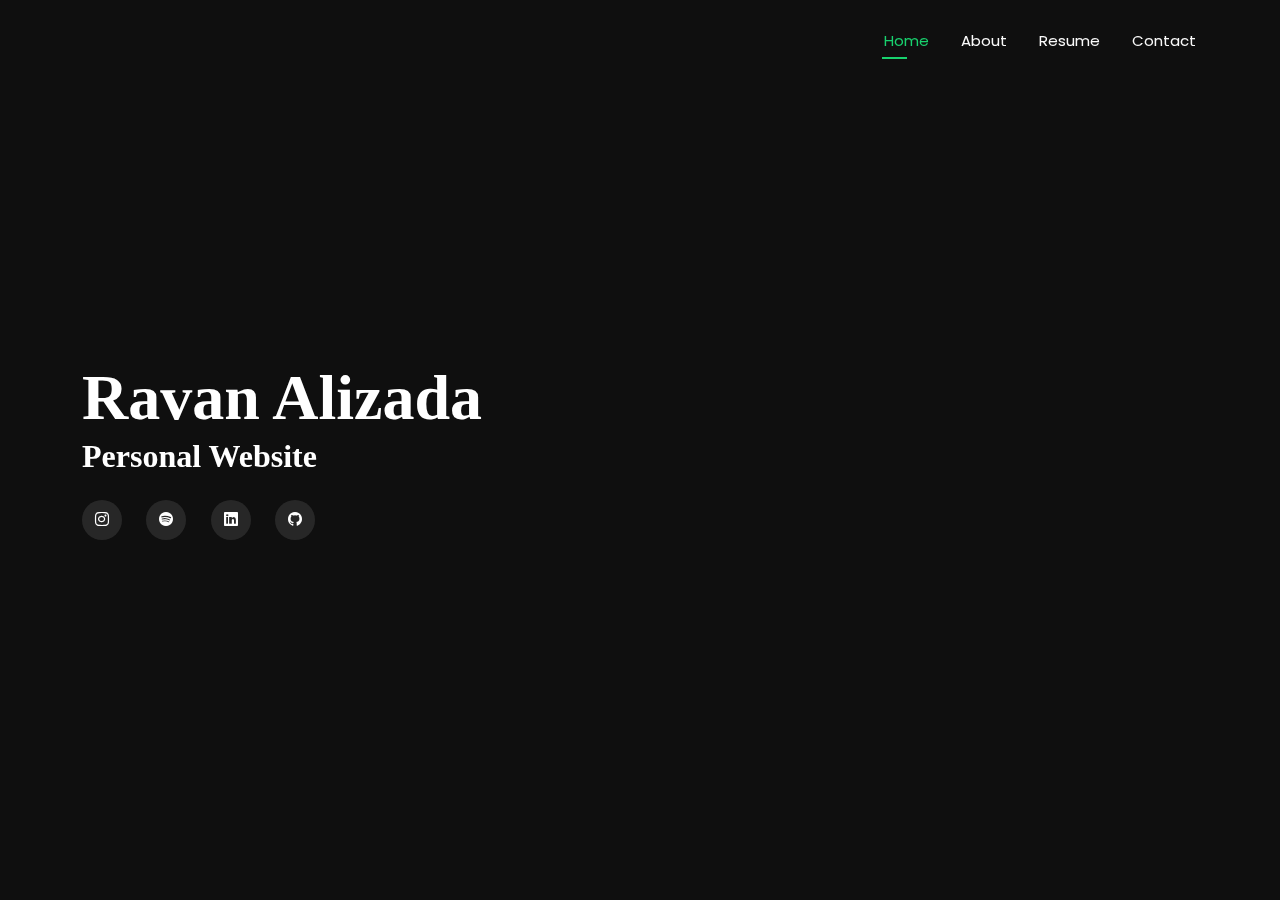
<file: index.html>
<!DOCTYPE html>
<html lang="en">

<head>
  <meta charset="utf-8">
  <meta content="width=device-width, initial-scale=1.0" name="viewport">
  <title>Ravan Alizada's Website</title>
  <meta name="description" content="">
  <meta name="keywords" content="">

  <!-- Favicons -->
  <link href="assets/img/favicon.png" rel="icon">
  <link href="assets/img/apple-touch-icon.png" rel="apple-touch-icon">

  <!-- Fonts -->
  <link href="https://fonts.googleapis.com" rel="preconnect">
  <link href="https://fonts.gstatic.com" rel="preconnect" crossorigin>
  <link href="https://fonts.googleapis.com/css2?family=Roboto:ital,wght@0,100;0,300;0,400;0,500;0,700;0,900;1,100;1,300;1,400;1,500;1,700;1,900&family=Poppins:ital,wght@0,100;0,200;0,300;0,400;0,500;0,600;0,700;0,800;0,900;1,100;1,200;1,300;1,400;1,500;1,600;1,700;1,800;1,900&family=Raleway:ital,wght@0,100;0,200;0,300;0,400;0,500;0,600;0,700;0,800;0,900;1,100;1,200;1,300;1,400;1,500;1,600;1,700;1,800;1,900&display=swap" rel="stylesheet">

  <!-- Vendor CSS Files -->
  <link href="assets/vendor/bootstrap/css/bootstrap.min.css" rel="stylesheet">
  <link href="assets/vendor/bootstrap-icons/bootstrap-icons.css" rel="stylesheet">
  <link href="assets/vendor/aos/aos.css" rel="stylesheet">
  <link href="assets/vendor/swiper/swiper-bundle.min.css" rel="stylesheet">
  <link href="assets/vendor/glightbox/css/glightbox.min.css" rel="stylesheet">

  <!-- Main CSS File -->
  <link href="assets/css/main.css" rel="stylesheet">

</head>

<body class="index-page">

  <header id="header" class="header d-flex align-items-center fixed-top">
    <div class="container-fluid container-xl position-relative d-flex align-items-center justify-content-between">

      <a href="index.html" class="logo d-flex align-items-center">

      </a>

      <nav id="navmenu" class="navmenu">
        <ul>
          <li><a href="index.html" class="active">Home</a></li>
          <li><a href="about.html">About</a></li>
          <li><a href="resume.html">Resume</a></li>
          <li><a href="contact.html">Contact</a></li>
        </ul>
        <i class="mobile-nav-toggle d-xl-none bi bi-list"></i>
      </nav>

    </div>
  </header>

  <main class="main">

    <!-- Hero Section -->
    <section id="hero" class="hero section dark-background">

      

      <div class="container" data-aos="zoom-out" data-aos-delay="100">
        <h2>Ravan Alizada</h2>  
        <h3>Personal Website</h3> 
        <div class="social-links">
          <a href="https://www.instagram.com/ravwn43"><i class="bi bi-instagram"></i></a>
          <a href="https://open.spotify.com/user/31ny6dcjwimklboebyz2oep6xnfa?si=ETW4LgNLS3KiNlnacXF2Ew&nd=1&dlsi=39903b0351f840fc"><i class="bi bi-spotify"></i></a>
          <a href="https://linkedin.com/in/ravan-alizada-bb7aa6369"><i class="bi bi-linkedin"></i></a>
          <a href="https://github.com/Ravenlzd"><i class="bi bi-github"></i></a>


        </div>
      </div>

    </section>

  </main>

  <!-- Scroll Top -->
  <a href="#" id="scroll-top" class="scroll-top d-flex align-items-center justify-content-center"><i class="bi bi-arrow-up-short"></i></a>

  <!-- Preloader -->
  <div id="preloader"></div>

  <!-- Vendor JS Files -->
  <script src="assets/vendor/bootstrap/js/bootstrap.bundle.min.js"></script>
  <script src="assets/vendor/php-email-form/validate.js"></script>
  <script src="assets/vendor/aos/aos.js"></script>
  <script src="assets/vendor/typed.js/typed.umd.js"></script>
  <script src="assets/vendor/purecounter/purecounter_vanilla.js"></script>
  <script src="assets/vendor/waypoints/noframework.waypoints.js"></script>
  <script src="assets/vendor/swiper/swiper-bundle.min.js"></script>
  <script src="assets/vendor/glightbox/js/glightbox.min.js"></script>
  <script src="assets/vendor/imagesloaded/imagesloaded.pkgd.min.js"></script>
  <script src="assets/vendor/isotope-layout/isotope.pkgd.min.js"></script>

  
  <!-- Main JS File -->
  <script src="assets/js/main.js"></script>
  <link rel="stylesheet" href="\assets\css\main.css">


</html>
</file>
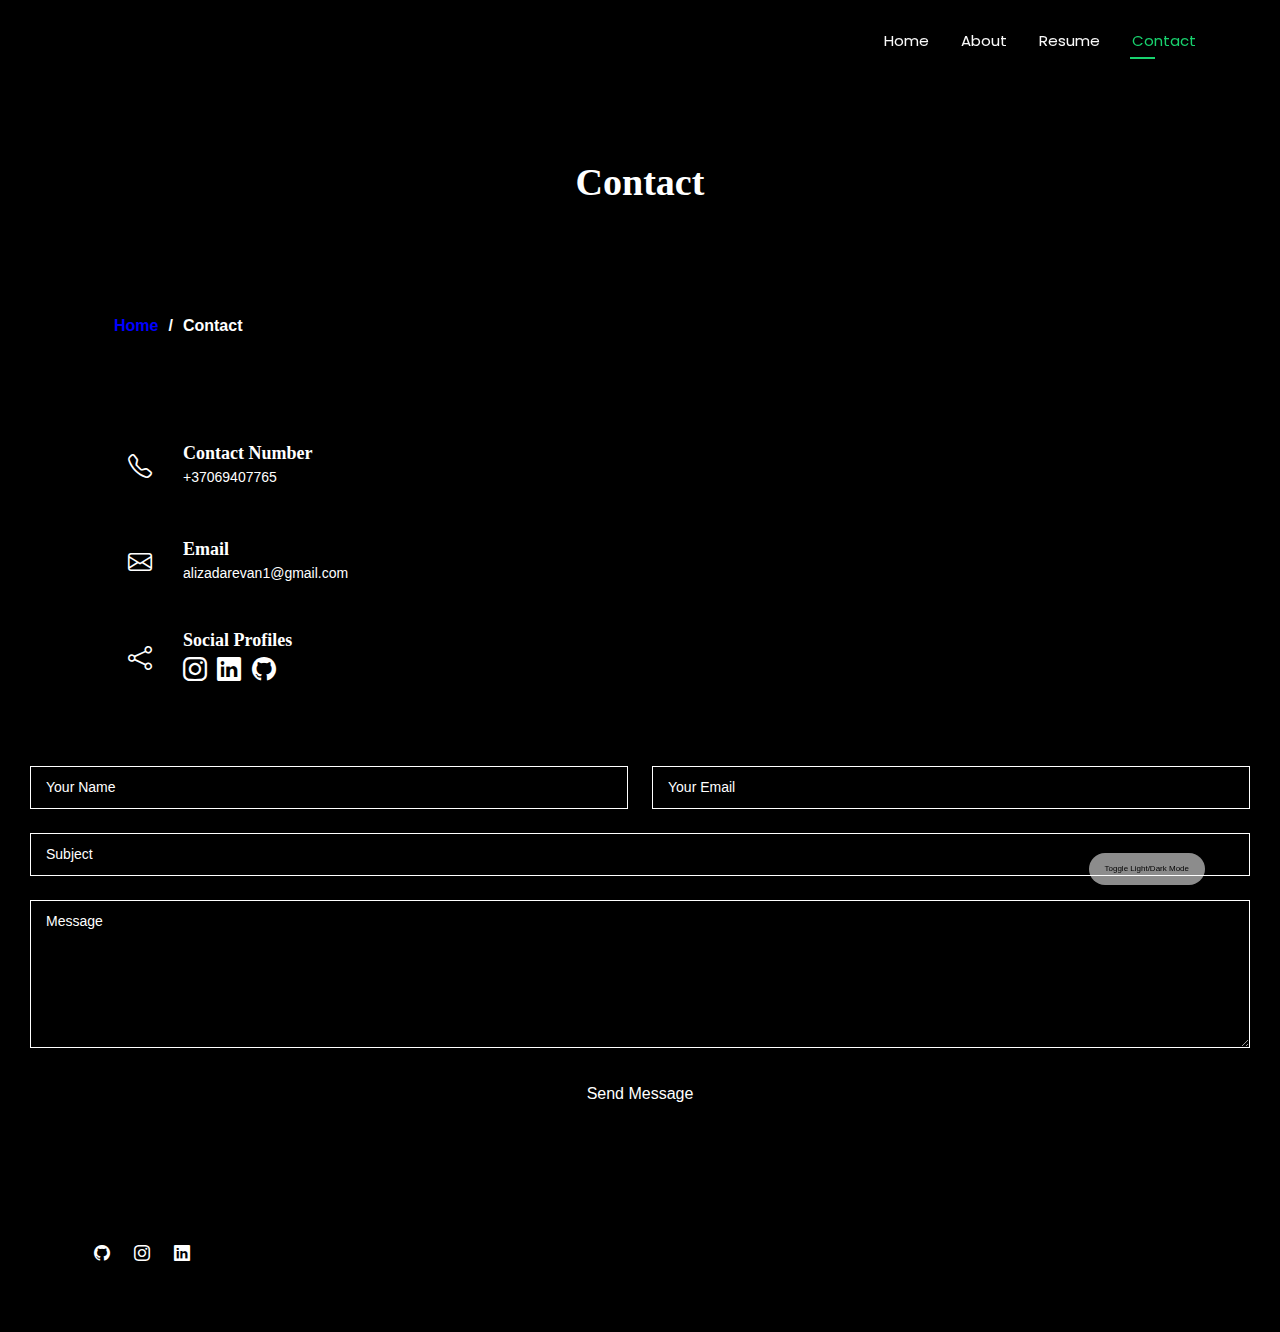
<file: contact.html>
<!DOCTYPE html>
<html lang="en">

<head>
  <meta charset="utf-8">
  <meta content="width=device-width, initial-scale=1.0" name="viewport">
  <meta name="description" content="">
  <meta name="keywords" content="">

  <!-- Favicons -->
  <link href="assets/img/favicon.png" rel="icon">
  <link href="assets/img/apple-touch-icon.png" rel="apple-touch-icon">

  <!-- Fonts -->
  <link href="https://fonts.googleapis.com" rel="preconnect">
  <link href="https://fonts.gstatic.com" rel="preconnect" crossorigin>
  <link href="https://fonts.googleapis.com/css2?family=Roboto:ital,wght@0,100;0,300;0,400;0,500;0,700;0,900;1,100;1,300;1,400;1,500;1,700;1,900&family=Poppins:ital,wght@0,100;0,200;0,300;0,400;0,500;0,600;0,700;0,800;0,900;1,100;1,200;1,300;1,400;1,500;1,600;1,700;1,800;1,900&family=Raleway:ital,wght@0,100;0,200;0,300;0,400;0,500;0,600;0,700;0,800;0,900;1,100;1,200;1,300;1,400;1,500;1,600;1,700;1,800;1,900&display=swap" rel="stylesheet">

  <!-- Vendor CSS Files -->
  <link href="assets/vendor/bootstrap/css/bootstrap.min.css" rel="stylesheet">
  <link href="assets/vendor/bootstrap-icons/bootstrap-icons.css" rel="stylesheet">
  <link href="assets/vendor/aos/aos.css" rel="stylesheet">
  <link href="assets/vendor/swiper/swiper-bundle.min.css" rel="stylesheet">
  <link href="assets/vendor/glightbox/css/glightbox.min.css" rel="stylesheet">

  <!-- Main CSS File -->
  <link href="assets/css/main.css" rel="stylesheet">

  <!-- =======================================================
  * Template Name: Personal
  * Template URL: https://bootstrapmade.com/personal-free-resume-bootstrap-template/
  * Updated: Nov 04 2024 with Bootstrap v5.3.3
  * Author: BootstrapMade.com
  * License: https://bootstrapmade.com/license/
  ======================================================== -->
</head>

<body class="contact-page">

  <header id="header" class="header d-flex align-items-center fixed-top">
    <div class="container-fluid container-xl position-relative d-flex align-items-center justify-content-between">

      <a href="index.html" class="logo d-flex align-items-center">
        <!-- Uncomment the line below if you also wish to use an image logo -->
        <!-- <img src="assets/img/logo.png" alt=""> -->
      </a>

      <nav id="navmenu" class="navmenu">
        <ul>
          <li><a href="index.html">Home</a></li>
          <li><a href="about.html">About</a></li>
          <li><a href="resume.html">Resume</a></li>
          <li><a href="contact.html" class="active">Contact</a></li>
        </ul>
        <i class="mobile-nav-toggle d-xl-none bi bi-list"></i>
      </nav>

    </div>
  </header>

  <main class="main">

    <!-- Page Title -->
    <div class="page-title" data-aos="fade">
      <div class="heading">
        <div class="container">
          <div class="row d-flex justify-content-center text-center">
            <div class="col-lg-8">
              <h1>Contact</h1>
              
            </div>
          </div>
        </div>
      </div>
      <nav class="breadcrumbs">
        <div class="container">
          <ol>
            <li><a href="index.html">Home</a></li>
            <li class="current">Contact</li>
          </ol>
        </div>
      </nav>
    </div><!-- End Page Title -->

    <!-- Contact Section -->
    <section id="contact" class="contact section">

      <div class="container" data-aos="fade-up" data-aos-delay="100">



          <div class="col-md-6">
            <div class="info-item d-flex align-items-center" data-aos="fade-up" data-aos-delay="300">
              <i class="icon bi bi-telephone flex-shrink-0"></i>
              <div>
                <h3>Contact Number</h3>
                <p>+37069407765</p>
              </div>
            </div>
          </div><!-- End Info Item -->

          <div class="col-md-6">
            <div class="info-item d-flex align-items-center" data-aos="fade-up" data-aos-delay="400">
              <i class="icon bi bi-envelope flex-shrink-0"></i>
              <div>
                <h3>Email</h3>
                <p>alizadarevan1@gmail.com</p>
              </div>
            </div>
          </div><!-- End Info Item -->

          <div class="col-md-6">
            <div class="info-item d-flex align-items-center" data-aos="fade-up" data-aos-delay="500">
              <i class="icon bi bi-share flex-shrink-0"></i>
              <div>
                <h3>Social Profiles</h3>
                <div class="social-links">
         
                  <a href="https://www.instagram.com/ravwn43"><i class="bi bi-instagram"></i></a>
                  <a href="https://www.linkedin.com/in/ravan-alizada-bb7aa6369/"><i class="bi bi-linkedin"></i></a>
                  <a href="https://github.com/Ravenlzd?tab=repositories"><i class="bi bi-github"></i></a>
                </div>
              </div>
            </div>
          </div><!-- End Info Item -->

        </div>

        <form action="forms/contact.php" method="post" class="php-email-form" data-aos="fade-up" data-aos-delay="600">
          <div class="row gy-4">

            <div class="col-md-6">
              <input type="text" name="name" class="form-control" placeholder="Your Name" required="">
            </div>

            <div class="col-md-6 ">
              <input type="email" class="form-control" name="email" placeholder="Your Email" required="">
            </div>

            <div class="col-md-12">
              <input type="text" class="form-control" name="subject" placeholder="Subject" required="">
            </div>

            <div class="col-md-12">
              <textarea class="form-control" name="message" rows="6" placeholder="Message" required=""></textarea>
            </div>

            <div class="col-md-12 text-center">
              <div class="loading">Loading</div>
              <div class="error-message"></div>
              <div class="sent-message">Your message has been sent. Thank you!</div>

              <button type="submit">Send Message</button>
            </div>

          </div>
        </form><!-- End Contact Form -->

      </div>

    </section><!-- /Contact Section -->

  </main>

  <footer id="footer" class="footer light-background">
    <div class="container">
      
<div class="social-links d-flex justify-content-center">
        <a href="https://github.com/Ravenlzd?tab=repositories"><i class="bi bi-github"></i></a>
        <a href="https://www.instagram.com/ravwn43"><i class="bi bi-instagram"></i></a>
        <a href="https://www.linkedin.com/in/ravan-alizada-bb7aa6369/"><i class="bi bi-linkedin"></i></a>
      <div class="container">
      

  <!-- Scroll Top -->
  <a href="#" id="scroll-top" class="scroll-top d-flex align-items-center justify-content-center"><i class="bi bi-arrow-up-short"></i></a>

  <!-- Preloader -->
  <div id="preloader"></div>

  <!-- Vendor JS Files -->
  <script src="assets/vendor/bootstrap/js/bootstrap.bundle.min.js"></script>
  <script src="assets/vendor/php-email-form/validate.js"></script>
  <script src="assets/vendor/aos/aos.js"></script>
  <script src="assets/vendor/typed.js/typed.umd.js"></script>
  <script src="assets/vendor/purecounter/purecounter_vanilla.js"></script>
  <script src="assets/vendor/waypoints/noframework.waypoints.js"></script>
  <script src="assets/vendor/swiper/swiper-bundle.min.js"></script>
  <script src="assets/vendor/glightbox/js/glightbox.min.js"></script>
  <script src="assets/vendor/imagesloaded/imagesloaded.pkgd.min.js"></script>
  <script src="assets/vendor/isotope-layout/isotope.pkgd.min.js"></script>

  <button id="themeToggle" onclick="toggleTheme()">Toggle Light/Dark Mode</button>
  
  <!-- Main JS File -->
  <script src="assets/js/main.js"></script>
  <link rel="stylesheet" href="\assets\css\main.css">
</head>
  <body>
    <script>
        function toggleTheme() {
            const body = document.body;
            const currentTheme = body.getAttribute("data-theme");
            if (currentTheme === "dark") {
                body.removeAttribute("data-theme");
                console.log("Switched to dark mode");
            } else {
                body.setAttribute("data-theme", "dark");
                console.log("Switched to light mode");
            }
        }
    </script>
    </body>
</html>
</file>
<file: assets/css/main.css>
/**
* Template Name: Personal
* Template URL: https://bootstrapmade.com/personal-free-resume-bootstrap-template/
* Updated: Nov 04 2024 with Bootstrap v5.3.3
* Author: BootstrapMade.com
* License: https://bootstrapmade.com/license/
*/

/*--------------------------------------------------------------
# Font & Color Variables
# Help: https://bootstrapmade.com/color-system/
--------------------------------------------------------------*/
/* Fonts */
:root {
  --default-font: "Roboto",  system-ui, -apple-system, "Segoe UI", Roboto, "Helvetica Neue", Arial, "Noto Sans", "Liberation Sans", sans-serif, "Apple Color Emoji", "Segoe UI Emoji", "Segoe UI Symbol", "Noto Color Emoji";
  --heading-font: "Raleway",  sans-serif;
  --nav-font: "Poppins",  sans-serif;
}

/* Global Colors - The following color variables are used throughout the website. Updating them here will change the color scheme of the entire website */


/* Nav Menu Colors - The following color variables are used specifically for the navigation menu. They are separate from the global colors to allow for more customization options */
:root {
  --nav-color: #fafafa;  /* The default color of the main navmenu links */
  --nav-hover-color: #18d26e; /* Applied to main navmenu links when they are hovered over or active */
  --nav-mobile-background-color: #1a1a1a; /* Used as the background color for mobile navigation menu */
  --nav-dropdown-background-color: #1a1a1a; /* Used as the background color for dropdown items that appear when hovering over primary navigation items */
  --nav-dropdown-color: #fafafa; /* Used for navigation links of the dropdown items in the navigation menu. */
  --nav-dropdown-hover-color: #18d26e; /* Similar to --nav-hover-color, this color is applied to dropdown navigation links when they are hovered over. */
}

/* Color Presets - These classes override global colors when applied to any section or element, providing reuse of the sam color scheme. */




#themeToggle {
  position: fixed;
  bottom: 15px;
  right: 75px;
  background-color: rgba(255, 255, 255, 0.549);
  color: rgb(0, 0, 0);
  border: none;
  padding: 10px 16px;
  border-radius: 100px;
  cursor: pointer;
  font-size: 8px;
}
#themeToggle:hover {
background-color: #add8e6;
}
:root {
--bg-color: white;
--text-color: black;
}

[data-theme="dark"] {
--bg-color: black;
--text-color: white;
}

body {
background-color: var(--bg-color);
color: var(--text-color);
}


.dark-background {
  --background-color: rgba(15, 15, 15, 0.975);
  --default-color: #ffffff;
  --heading-color: #ffffff;
  --surface-color: #292929f9;
  --contrast-color: #000000;
}

/* Smooth scroll */
:root {
  scroll-behavior: smooth;
}

/*--------------------------------------------------------------
# General Styling & Shared Classes
--------------------------------------------------------------*/
body {
  color: var(--default-color);
  background-color: var(--background-color);
  font-family: var Arial, sans-serif;;
}

a {
  color: var(--accent-color);
  text-decoration: none;
  transition: 0.3s;
}

a:hover {
  color: color-mix(in srgb, var(--accent-color), transparent 25%);
  text-decoration: underline;
}

h1,
h2,
h3,
h4,
h5,
h6 {
  font-family: 'Georgia', serif; /* Elegant font for headings */
    font-size: 2rem; /* Example size, adjust as needed */
    font-weight: bold; /* Bold headings */
}

/* PHP Email Form Messages
------------------------------*/
.php-email-form .error-message {
  display: none;
  background: #02485c;
  color: #b5b3b3;
  text-align: left;
  padding: 15px;
  margin-bottom: 24px;
  font-weight: 600;
}

.php-email-form .sent-message {
  display: none;
  color: #ffffff;
  background: #059652;
  text-align: center;
  padding: 15px;
  margin-bottom: 24px;
  font-weight: 600;
}

.php-email-form .loading {
  display: none;
  background: var(--surface-color);
  text-align: center;
  padding: 15px;
  margin-bottom: 24px;
}

.php-email-form .loading:before {
  content: "";
  display: inline-block;
  border-radius: 50%;
  width: 24px;
  height: 24px;
  margin: 0 10px -6px 0;
  border: 3px solid var(--accent-color);
  border-top-color: var(--surface-color);
  animation: php-email-form-loading 1s linear infinite;
}

@keyframes php-email-form-loading {
  0% {
    transform: rotate(0deg);
  }

  100% {
    transform: rotate(360deg);
  }
}

/*--------------------------------------------------------------
# Global Header
--------------------------------------------------------------*/
.header {
  --background-color: rgba(0, 0, 0, 0);
  color: var(--default-color);
  background-color: var(--background-color);
  padding: 15px 0;
  transition: all 0.5s;
  z-index: 997;
}

.header .logo {
  line-height: 1;
}

.header .logo img {
  max-height: 32px;
  margin-right: 8px;
}

.header .logo h1 {
  font-size: 30px;
  margin: 0;
  font-weight: 700;
  color: var(--heading-color);
}

.scrolled .header {
  box-shadow: 0px 0 18px rgba(0, 0, 0, 0.1);
}

/* Global Header on Scroll
------------------------------*/
.scrolled .header {
  --background-color: rgba(0, 0, 0, 0.8);
}

/*--------------------------------------------------------------
# Navigation Menu
--------------------------------------------------------------*/
/* Desktop Navigation */
@media (min-width: 1200px) {
  .navmenu {
    padding: 0;
  }

  .navmenu ul {
    margin: 0;
    padding: 0;
    display: flex;
    list-style: none;
    align-items: center;
  }

  .navmenu li {
    position: relative;
  }

  .navmenu>ul>li {
    white-space: nowrap;
    padding: 15px 14px;
  }

  .navmenu>ul>li:last-child {
    padding-right: 0;
  }

  .navmenu a,
  .navmenu a:focus {
    color: var(--nav-color);
    font-size: 15px;
    padding: 0 2px;
    font-family: var(--nav-font);
    font-weight: 400;
    display: flex;
    align-items: center;
    justify-content: space-between;
    white-space: nowrap;
    transition: 0.3s;
    position: relative;
  }

  .navmenu a i,
  .navmenu a:focus i {
    font-size: 12px;
    line-height: 0;
    margin-left: 5px;
    transition: 0.3s;
  }

  .navmenu>ul>li>a:before {
    content: "";
    position: absolute;
    height: 2px;
    bottom: -6px;
    left: 0;
    background-color: var(--nav-hover-color);
    visibility: hidden;
    width: 0px;
    transition: all 0.3s ease-in-out 0s;
  }

  .navmenu a:hover:before,
  .navmenu li:hover>a:before,
  .navmenu .active:before {
    visibility: visible;
    width: 25px;
  }

  .navmenu li:hover>a,
  .navmenu .active,
  .navmenu .active:focus {
    color: var(--nav-hover-color);
  }

  .navmenu .dropdown ul {
    margin: 0;
    padding: 10px 0;
    background: var(--nav-dropdown-background-color);
    display: block;
    position: absolute;
    visibility: hidden;
    left: 14px;
    top: 130%;
    opacity: 0;
    transition: 0.3s;
    border-radius: 4px;
    z-index: 99;
    box-shadow: 0px 0px 30px rgba(0, 0, 0, 0.1);
  }

  .navmenu .dropdown ul li {
    min-width: 200px;
  }

  .navmenu .dropdown ul a {
    padding: 10px 20px;
    font-size: 15px;
    text-transform: none;
    color: var(--nav-dropdown-color);
  }

  .navmenu .dropdown ul a i {
    font-size: 12px;
  }

  .navmenu .dropdown ul a:hover,
  .navmenu .dropdown ul .active:hover,
  .navmenu .dropdown ul li:hover>a {
    color: var(--nav-dropdown-hover-color);
  }

  .navmenu .dropdown:hover>ul {
    opacity: 1;
    top: 100%;
    visibility: visible;
  }

  .navmenu .dropdown .dropdown ul {
    top: 0;
    left: -90%;
    visibility: hidden;
  }

  .navmenu .dropdown .dropdown:hover>ul {
    opacity: 1;
    top: 0;
    left: -100%;
    visibility: visible;
  }
}

/* Mobile Navigation */
@media (max-width: 1199px) {
  .mobile-nav-toggle {
    color: var(--nav-color);
    font-size: 28px;
    line-height: 0;
    margin-right: 10px;
    cursor: pointer;
    transition: color 0.3s;
  }

  .navmenu {
    padding: 0;
    z-index: 9997;
  }
  :root {
    --bg-color: white;
    --text-color: black;
}

[data-theme="dark"] {
    --bg-color: black;
    --text-color: white;
}

body {
    background-color: var(--bg-color);
    color: var(--text-color);
}

  .navmenu ul {
    display: none;
    list-style: none;
    position: absolute;
    inset: 60px 20px 20px 20px;
    padding: 10px 0;
    margin: 0;
    border-radius: 6px;
    background-color: var(--nav-mobile-background-color);
    border: 1px solid color-mix(in srgb, var(--default-color), transparent 90%);
    box-shadow: none;
    overflow-y: auto;
    transition: 0.3s;
    z-index: 9998;
  }

  .navmenu a,
  .navmenu a:focus {
    color: var(--nav-dropdown-color);
    padding: 10px 20px;
    font-family: var(--nav-font);
    font-size: 17px;
    font-weight: 500;
    display: flex;
    align-items: center;
    justify-content: space-between;
    white-space: nowrap;
    transition: 0.3s;
  }

  .navmenu a i,
  .navmenu a:focus i {
    font-size: 12px;
    line-height: 0;
    margin-left: 5px;
    width: 30px;
    height: 30px;
    display: flex;
    align-items: center;
    justify-content: center;
    border-radius: 50%;
    transition: 0.3s;
    background-color: color-mix(in srgb, var(--accent-color), transparent 90%);
  }

  .navmenu a i:hover,
  .navmenu a:focus i:hover {
    background-color: var(--accent-color);
    color: var(--contrast-color);
  }

  .navmenu a:hover,
  .navmenu .active,
  .navmenu .active:focus {
    color: var(--nav-dropdown-hover-color);
  }

  .navmenu .active i,
  .navmenu .active:focus i {
    background-color: var(--accent-color);
    color: var(--contrast-color);
    transform: rotate(180deg);
  }

  .navmenu .dropdown ul {
    position: static;
    display: none;
    z-index: 99;
    padding: 10px 0;
    margin: 10px 20px;
    background-color: var(--nav-dropdown-background-color);
    transition: all 0.5s ease-in-out;
  }

  .navmenu .dropdown ul ul {
    background-color: rgba(33, 37, 41, 0.1);
  }

  .navmenu .dropdown>.dropdown-active {
    display: block;
    background-color: rgba(33, 37, 41, 0.03);
  }

  .mobile-nav-active {
    overflow: hidden;
  }

  .mobile-nav-active .mobile-nav-toggle {
    color: #fff;
    position: absolute;
    font-size: 32px;
    top: 15px;
    right: 15px;
    margin-right: 0;
    z-index: 9999;
  }

  .mobile-nav-active .navmenu {
    position: fixed;
    overflow: hidden;
    inset: 0;
    background: rgba(33, 37, 41, 0.8);
    transition: 0.3s;
  }

  .mobile-nav-active .navmenu>ul {
    display: block;
  }
}

/*--------------------------------------------------------------
# Global Footer
--------------------------------------------------------------*/
.footer {
  color: var(--default-color);
  background-color: var(--background-color);
  font-size: 14px;
  text-align: center;
  padding: 30px 0;
  position: relative;
}

.footer h3 {
  font-size: 36px;
  font-weight: 700;
  position: relative;
  padding: 0;
  margin: 0 0 15px 0;
}

.footer p {
  font-size: 15;
  font-style: italic;
  padding: 0;
  margin: 0 0 30px 0;
}

.footer .social-links {
  margin: 0 0 30px 0;
}

.footer .social-links a {
  font-size: 16px;
  display: flex;
  align-items: center;
  justify-content: center;
  background: var(--accent-color);
  color: var(--contrast-color);
  line-height: 1.6;
  margin: 0 4px;
  border-radius: 50%;
  text-align: center;
  width: 36px;
  height: 36px;
  transition: 0.3s;
}

.footer .social-links a:hover {
  background: color-mix(in srgb, var(--accent-color), transparent 20%);
  text-decoration: none;
  color: #007bff;
}

.footer .copyright {
  padding-top: 25px;
  border-top: 1px solid color-mix(in srgb, var(--default-color), transparent 90%);
}

.footer .credits {
  font-size: 13px;
  padding-top: 5px;
}

/*--------------------------------------------------------------
# Preloader
--------------------------------------------------------------*/
#preloader {
  position: fixed;
  inset: 0;
  z-index: 999999;
  overflow: hidden;
  background: var(--background-color);
  transition: all 0.6s ease-out;
}

#preloader:before {
  content: "";
  position: fixed;
  top: calc(50% - 30px);
  left: calc(50% - 30px);
  border: 6px solid #ffffff;
  border-color: var(--accent-color) transparent var(--accent-color) transparent;
  border-radius: 50%;
  width: 60px;
  height: 60px;
  animation: animate-preloader 1.5s linear infinite;
}

@keyframes animate-preloader {
  0% {
    transform: rotate(0deg);
  }

  100% {
    transform: rotate(360deg);
  }
}

/*--------------------------------------------------------------
# Scroll Top Button
--------------------------------------------------------------*/
.scroll-top {
  position: fixed;
  visibility: hidden;
  opacity: 0;
  right: 15px;
  bottom: -15px;
  z-index: 99999;
  background-color: rgba(255, 255, 255, 0.529);
  width: 40px;
  height: 40px;
  border-radius: 30px;
  transition: all 0.4s;
}

.scroll-top i {
  font-size: 20px;
  color: var(--contrast-color);
  line-height: 0;
}

.scroll-top:hover {
  background-color: rgb(173, 216, 230);
  color: var(--contrast-color);
}

.scroll-top.active {
  visibility: visible;
  opacity: 1;
  bottom: 15px;
}

/*--------------------------------------------------------------
# Disable aos animation delay on mobile devices
--------------------------------------------------------------*/
@media screen and (max-width: 768px) {
  [data-aos-delay] {
    transition-delay: 0 !important;
  }
}

/*--------------------------------------------------------------
# Global Page Titles & Breadcrumbs
--------------------------------------------------------------*/
.page-title {
  color: var(--default-color);
  background-color: var(--background-color);
  position: relative;
}

.page-title .heading {
  padding: 160px 0 80px 0;
  border-top: 1px solid color-mix(in srgb, var(--default-color), transparent 90%);
}

.page-title .heading h1 {
  font-size: 38px;
  font-weight: 700;
}

.page-title nav {
  background-color: color-mix(in srgb, var(--default-color), transparent 90%);
  padding: 20px 0;
}

.page-title nav ol {
  display: flex;
  flex-wrap: wrap;
  list-style: none;
  margin: 0;
  font-size: 16px;
  font-weight: 600;
}

.page-title nav ol li+li {
  padding-left: 10px;
}

.page-title nav ol li+li::before {
  content: "/";
  display: inline-block;
  padding-right: 10px;
  color: color-mix(in srgb, var(--default-color), transparent 70%);
}

/*--------------------------------------------------------------
# Global Sections
--------------------------------------------------------------*/
section,
.section {
  color: var(--default-color);
  background-color: var(--background-color);
  padding: 60px 0;
  scroll-margin-top: 100px;
  overflow: clip;
}

@media (max-width: 1199px) {

  section,
  .section {
    scroll-margin-top: 66px;
  }
}

/*--------------------------------------------------------------
# Global Section Titles
--------------------------------------------------------------*/
.section-title {
  padding-bottom: 60px;
  position: relative;
}

.section-title h2 {
  font-size: 14px;
  font-weight: 500;
  padding: 0;
  line-height: 1px;
  margin: 0;
  letter-spacing: 1.5px;
  text-transform: uppercase;
  color: color-mix(in srgb, var(--default-color), transparent 50%);
  position: relative;
}

.section-title h2::after {
  content: "";
  width: 120px;
  height: 1px;
  display: inline-block;
  background: var(--accent-color);
  margin: 4px 10px;
}

.section-title div {
  color: var(--heading-color);
  margin: 0;
  margin: 0;
  font-size: 28px;
  font-weight: 700;
  text-transform: uppercase;
  font-family: var(--heading-font);
}

/*--------------------------------------------------------------
# Hero Section
--------------------------------------------------------------*/
.hero {
  width: 100%;
  min-height: 100vh;
  position: relative;
  padding: 80px 0;
  display: flex;
  align-items: center;
  justify-content: center;
}

.hero img {
  position: absolute;
  inset: 0;
  display: block;
  width: 100%;
  height: 100%;
  object-fit: cover;
  z-index: 1;
}

.hero .container {
  position: relative;
  z-index: 3;
}

.hero h2 {
  margin: 0;
  font-size: 64px;
  font-weight: 700;
}

.hero p {
  margin: 5px 0 0 0;
  font-size: 26px;
}

.hero p span {
  letter-spacing: 1px;
  border-bottom: 2px solid var(--accent-color);
}

.hero .social-links {
  margin-top: 25px;
}

.hero .social-links a {
  background-color: color-mix(in srgb, var(--default-color), transparent 90%);
  color: var(--default-color);
  font-size: 14px;
  width: 40px;
  height: 40px;
  border-radius: 50px;
  display: inline-flex;
  align-items: center;
  justify-content: center;
  margin-right: 20px;
  transition: 0.3s;
}

.hero .social-links a:hover {
  background-color: var(--accent-color);
}

@media (max-width: 768px) {
  .hero h2 {
    font-size: 32px;
  }

  .hero p {
    font-size: 20px;
  }
}

/*--------------------------------------------------------------
# About Section
--------------------------------------------------------------*/
.about .content h2 {
  font-weight: 700;
  font-size: 24px;
}

.about .content ul {
  list-style: none;
  padding: 0;
}

.about .content ul li {
  margin-bottom: 20px;
  display: flex;
  align-items: center;
}

.about .content ul strong {
  margin-right: 10px;
}

.about .content ul i {
  font-size: 16px;
  margin-right: 5px;
  color: var(--accent-color);
  line-height: 0;
}

/*--------------------------------------------------------------
# Stats Section
--------------------------------------------------------------*/
.stats i {
  background-color: var(--surface-color);
  color: var(--accent-color);
  box-shadow: 0px 2px 25px rgba(0, 0, 0, 0.1);
  width: 54px;
  height: 54px;
  font-size: 24px;
  border-radius: 50px;
  border: 2px solid var(--background-color);
  display: inline-flex;
  align-items: center;
  justify-content: center;
  position: relative;
  z-index: 1;
}

.stats .stats-item {
  background-color: var(--surface-color);
  margin-top: -27px;
  padding: 30px 30px 25px 30px;
  width: 100%;
  position: relative;
  text-align: center;
  box-shadow: 0px 2px 35px rgba(0, 0, 0, 0.1);
  border-radius: 4px;
  z-index: 0;
}

.stats .stats-item span {
  font-size: 36px;
  display: block;
  font-weight: 700;
  color: color-mix(in srgb, var(--default-color), transparent 20%);
}

.stats .stats-item p {
  padding: 0;
  margin: 0;
  font-family: var(--heading-font);
  font-size: 16px;
}

/*--------------------------------------------------------------
# Skills Section
--------------------------------------------------------------*/
.skills .progress {
  height: 60px;
  display: block;
  background: none;
  border-radius: 0;
}

.skills .progress .skill {
  color: var(--heading-color);
  padding: 0;
  margin: 0 0 6px 0;
  text-transform: uppercase;
  display: block;
  font-weight: 600;
  font-family: var(--heading-font);
}

.skills .progress .skill .val {
  float: right;
  font-style: normal;
}

.skills .progress-bar-wrap {
  background: color-mix(in srgb, var(--default-color), transparent 90%);
  height: 10px;
}

.skills .progress-bar {
  width: 1px;
  height: 10px;
  transition: 0.9s;
  background-color: var(--accent-color);
}

/*--------------------------------------------------------------
# Interests Section
--------------------------------------------------------------*/
.interests .features-item {
  background-color: var(--surface-color);
  display: flex;
  align-items: center;
  padding: 20px;
  transition: 0.3s;
  border: 1px solid color-mix(in srgb, var(--default-color), transparent 90%);
  position: relative;
}

.interests .features-item i {
  font-size: 32px;
  padding-right: 10px;
  line-height: 0;
}

.interests .features-item h3 {
  font-weight: 700;
  margin: 0;
  padding: 0;
  line-height: 1;
  font-size: 16px;
}

.interests .features-item h3 a {
  color: var(--heading-color);
  transition: 0.3s;
}

.interests .features-item:hover {
  border-color: var(--accent-color);
}

.interests .features-item:hover h3 a {
  color: var(--accent-color);
}

/*--------------------------------------------------------------
# Testimonials Section
--------------------------------------------------------------*/
.testimonials .testimonials-carousel,
.testimonials .testimonials-slider {
  overflow: hidden;
}

.testimonials .testimonial-item {
  box-sizing: content-box;
  min-height: 320px;
}

.testimonials .testimonial-item .testimonial-img {
  width: 90px;
  border-radius: 50%;
  margin: -40px 0 0 40px;
  position: relative;
  z-index: 2;
  border: 6px solid var(--background-color);
}

.testimonials .testimonial-item h3 {
  font-size: 18px;
  font-weight: bold;
  margin: 10px 0 5px 45px;
}

.testimonials .testimonial-item h4 {
  font-size: 14px;
  color: color-mix(in srgb, var(--default-color), transparent 20%);
  margin: 0 0 0 45px;
}

.testimonials .testimonial-item .quote-icon-left,
.testimonials .testimonial-item .quote-icon-right {
  color: color-mix(in srgb, var(--accent-color), transparent 50%);
  font-size: 26px;
  line-height: 0;
}

.testimonials .testimonial-item .quote-icon-left {
  display: inline-block;
  left: -5px;
  position: relative;
}

.testimonials .testimonial-item .quote-icon-right {
  display: inline-block;
  right: -5px;
  position: relative;
  top: 10px;
  transform: scale(-1, -1);
}

.testimonials .testimonial-item p {
  font-style: italic;
  margin: 0 15px 0 15px;
  padding: 20px 20px 60px 20px;
  background: var(--surface-color);
  border-radius: 6px;
  position: relative;
  z-index: 1;
}

.testimonials .swiper-wrapper {
  height: auto;
}

.testimonials .swiper-pagination {
  margin-top: 20px;
  position: relative;
}

.testimonials .swiper-pagination .swiper-pagination-bullet {
  width: 12px;
  height: 12px;
  background-color: var(--background-color);
  opacity: 1;
  border: 1px solid var(--accent-color);
}

.testimonials .swiper-pagination .swiper-pagination-bullet-active {
  background-color: var(--accent-color);
}

/*--------------------------------------------------------------
# Resume Section
--------------------------------------------------------------*/
.resume .resume-title {
  color: var(--heading-color);
  font-size: 26px;
  font-weight: 700;
  margin-top: 20px;
  margin-bottom: 20px;
}

.resume .resume-item {
  padding: 0 0 20px 20px;
  margin-top: -2px;
  border-left: 2px solid var(--accent-color);
  position: relative;
}

.resume .resume-item h4 {
  line-height: 18px;
  font-size: 18px;
  font-weight: 600;
  text-transform: uppercase;
  color: color-mix(in srgb, var(--default-color), transparent 20%);
  margin-bottom: 10px;
}

.resume .resume-item h5 {
  font-size: 16px;
  padding: 5px 15px;
  display: inline-block;
  font-weight: 600;
  margin-bottom: 10px;
}

.resume .resume-item ul {
  padding-left: 20px;
}

.resume .resume-item ul li {
  padding-bottom: 10px;
}

.resume .resume-item:last-child {
  padding-bottom: 0;
}

.resume .resume-item::before {
  content: "";
  position: absolute;
  width: 16px;
  height: 16px;
  border-radius: 50px;
  left: -9px;
  top: 0;
  background: var(--background-color);
  border: 2px solid var(--accent-color);
}

/*--------------------------------------------------------------
# Services Section
--------------------------------------------------------------*/
.services .service-item {
  background-color: var(--surface-color);
  text-align: center;
  padding: 80px 20px;
  transition: all ease-in-out 0.3s;
  height: 100%;
}

.services .service-item .icon {
  margin: 0 auto;
  width: 64px;
  height: 64px;
  background: var(--accent-color);
  border-radius: 4px;
  display: flex;
  align-items: center;
  justify-content: center;
  margin-bottom: 20px;
  transition: 0.3s;
  transform-style: preserve-3d;
}

.services .service-item .icon i {
  color: var(--contrast-color);
  font-size: 28px;
  transition: ease-in-out 0.3s;
}

.services .service-item .icon::before {
  position: absolute;
  content: "";
  left: -8px;
  top: -8px;
  height: 100%;
  width: 100%;
  background: color-mix(in srgb, var(--accent-color), transparent 80%);
  border-radius: 5px;
  transition: all 0.3s ease-out 0s;
  transform: translateZ(-1px);
}

.services .service-item h3 {
  font-weight: 700;
  margin: 10px 0 15px 0;
  font-size: 22px;
}

.services .service-item p {
  line-height: 24px;
  font-size: 14px;
  margin-bottom: 0;
}

.services .service-item:hover {
  background: var(--accent-color);
  border-color: var(--accent-color);
}

.services .service-item:hover .icon {
  background: var(--surface-color);
}

.services .service-item:hover .icon i {
  color: var(--accent-color);
}

.services .service-item:hover .icon::before {
  background: color-mix(in srgb, var(--background-color), transparent 70%);
}

.services .service-item:hover h3,
.services .service-item:hover p {
  color: var(--contrast-color);
}

/*--------------------------------------------------------------
# Service Details Section
--------------------------------------------------------------*/
.service-details .services-list {
  background-color: var(--surface-color);
  padding: 10px 30px;
  border: 1px solid color-mix(in srgb, var(--default-color), transparent 90%);
  margin-bottom: 20px;
}

.service-details .services-list a {
  display: block;
  line-height: 1;
  padding: 8px 0 8px 15px;
  border-left: 3px solid color-mix(in srgb, var(--default-color), transparent 70%);
  margin: 20px 0;
  color: color-mix(in srgb, var(--default-color), transparent 20%);
  transition: 0.3s;
}

.service-details .services-list a.active {
  color: var(--heading-color);
  font-weight: 700;
  border-color: var(--accent-color);
}

.service-details .services-list a:hover {
  border-color: var(--accent-color);
}

.service-details .services-img {
  margin-bottom: 20px;
}

.service-details h3 {
  font-size: 26px;
  font-weight: 700;
}

.service-details h4 {
  font-size: 20px;
  font-weight: 700;
}

.service-details p {
  font-size: 15px;
}

.service-details ul {
  list-style: none;
  padding: 0;
  font-size: 15px;
}

.service-details ul li {
  padding: 5px 0;
  display: flex;
  align-items: center;
}

.service-details ul i {
  font-size: 20px;
  margin-right: 8px;
  color: var(--accent-color);
}

/*--------------------------------------------------------------
# Portfolio Section
--------------------------------------------------------------*/
.portfolio .portfolio-filters {
  padding: 0;
  margin: 0 auto 20px auto;
  list-style: none;
  text-align: center;
}

.portfolio .portfolio-filters li {
  cursor: pointer;
  display: inline-block;
  padding: 0;
  font-size: 18px;
  font-weight: 500;
  margin: 0 10px;
  line-height: 1;
  margin-bottom: 5px;
  transition: all 0.3s ease-in-out;
}

.portfolio .portfolio-filters li:hover,
.portfolio .portfolio-filters li.filter-active {
  color: var(--accent-color);
}

.portfolio .portfolio-filters li:first-child {
  margin-left: 0;
}

.portfolio .portfolio-filters li:last-child {
  margin-right: 0;
}

@media (max-width: 575px) {
  .portfolio .portfolio-filters li {
    font-size: 14px;
    margin: 0 5px;
  }
}

.portfolio .portfolio-content {
  position: relative;
  overflow: hidden;
}

.portfolio .portfolio-content img {
  transition: 0.3s;
}

.portfolio .portfolio-content .portfolio-info {
  opacity: 0;
  position: absolute;
  inset: 0;
  z-index: 3;
  transition: all ease-in-out 0.3s;
  background: rgba(0, 0, 0, 0.6);
  padding: 15px;
}

.portfolio .portfolio-content .portfolio-info h4 {
  font-size: 14px;
  padding: 5px 10px;
  font-weight: 400;
  color: #ffffff;
  display: inline-block;
  background-color: var(--accent-color);
}

.portfolio .portfolio-content .portfolio-info p {
  position: absolute;
  bottom: 10px;
  text-align: center;
  display: inline-block;
  left: 0;
  right: 0;
  font-size: 16px;
  font-weight: 600;
  color: rgba(255, 255, 255, 0.8);
}

.portfolio .portfolio-content .portfolio-info .preview-link,
.portfolio .portfolio-content .portfolio-info .details-link {
  position: absolute;
  left: calc(50% - 40px);
  font-size: 26px;
  top: calc(50% - 14px);
  color: #fff;
  transition: 0.3s;
  line-height: 1.2;
}

.portfolio .portfolio-content .portfolio-info .preview-link:hover,
.portfolio .portfolio-content .portfolio-info .details-link:hover {
  color: var(--accent-color);
}

.portfolio .portfolio-content .portfolio-info .details-link {
  left: 50%;
  font-size: 34px;
  line-height: 0;
}

.portfolio .portfolio-content:hover .portfolio-info {
  opacity: 1;
}

.portfolio .portfolio-content:hover img {
  transform: scale(1.1);
}

/*--------------------------------------------------------------
# Portfolio Details Section
--------------------------------------------------------------*/
.portfolio-details .portfolio-details-slider img {
  width: 100%;
}

.portfolio-details .portfolio-details-slider .swiper-pagination {
  margin-top: 20px;
  position: relative;
}

.portfolio-details .portfolio-details-slider .swiper-pagination .swiper-pagination-bullet {
  width: 12px;
  height: 12px;
  background-color: color-mix(in srgb, var(--default-color), transparent 85%);
  opacity: 1;
}

.portfolio-details .portfolio-details-slider .swiper-pagination .swiper-pagination-bullet-active {
  background-color: var(--accent-color);
}

.portfolio-details .portfolio-info {
  background-color: var(--surface-color);
  padding: 30px;
  box-shadow: 0px 0 30px rgba(0, 0, 0, 0.1);
}

.portfolio-details .portfolio-info h3 {
  font-size: 22px;
  font-weight: 700;
  margin-bottom: 20px;
  padding-bottom: 20px;
  border-bottom: 1px solid color-mix(in srgb, var(--default-color), transparent 85%);
}

.portfolio-details .portfolio-info ul {
  list-style: none;
  padding: 0;
  font-size: 15px;
}

.portfolio-details .portfolio-info ul li+li {
  margin-top: 10px;
}

.portfolio-details .portfolio-description {
  padding-top: 30px;
}

.portfolio-details .portfolio-description h2 {
  font-size: 26px;
  font-weight: 700;
  margin-bottom: 20px;
}

.portfolio-details .portfolio-description p {
  padding: 0;
  color: color-mix(in srgb, var(--default-color), transparent 30%);
}

/*--------------------------------------------------------------
# Starter Section Section
--------------------------------------------------------------*/
.starter-section {
  /* Add your styles here */
}

/*--------------------------------------------------------------
# Contact Section
--------------------------------------------------------------*/
.contact .info-item {
  box-shadow: 0px 0px 20px rgba(0, 0, 0, 0.1);
  padding: 20px 30px;
}

.contact .info-item .icon {
  color: var(--contrast-color);
  background-color: var(--accent-color);
  width: 56px;
  height: 56px;
  font-size: 24px;
  display: flex;
  justify-content: center;
  align-items: center;
  transition: all 0.3s ease-in-out;
  border-radius: 50%;
  margin-right: 15px;
}

.contact .info-item h3 {
  font-size: 18px;
  font-weight: 700;
  margin: 0 0 2px 0;
}

.contact .info-item p {
  padding: 0;
  margin-bottom: 0;
  font-size: 14px;
}

.contact .info-item .social-links a {
  font-size: 24px;
  display: inline-block;
  line-height: 1;
  margin: 4px 6px 0 0;
  transition: 0.3s;
  color: color-mix(in srgb, var(--default-color), transparent 50%);
}

.contact .info-item .social-links a:hover {
  color: var(--accent-color);
}

.contact .php-email-form {
  box-shadow: 0px 0px 20px rgba(0, 0, 0, 0.1);
  padding: 30px;
  margin-top: 30px;
}

@media (max-width: 575px) {
  .contact .php-email-form {
    padding: 20px;
  }
}

.contact .php-email-form input[type=text],
.contact .php-email-form input[type=email],
.contact .php-email-form textarea {
  color: var(--default-color);
  background-color: color-mix(in srgb, var(--background-color), transparent 50%);
  border-color: color-mix(in srgb, var(--default-color), transparent 80%);
  font-size: 14px;
  padding: 10px 15px;
  box-shadow: none;
  border-radius: 0;
}

.contact .php-email-form input[type=text]:focus,
.contact .php-email-form input[type=email]:focus,
.contact .php-email-form textarea:focus {
  border-color: var(--accent-color);
}

.contact .php-email-form input[type=text]::placeholder,
.contact .php-email-form input[type=email]::placeholder,
.contact .php-email-form textarea::placeholder {
  color: color-mix(in srgb, var(--default-color), transparent 70%);
}

.contact .php-email-form button[type=submit] {
  color: var(--contrast-color);
  background: var(--accent-color);
  border: 0;
  padding: 10px 30px;
  transition: 0.4s;
  border-radius: 50px;
}

.contact .php-email-form button[type=submit]:hover {
  background: color-mix(in srgb, var(--accent-color), transparent 20%);
}
/* Default Light Theme */
body {
  background-color: rgb(0, 0, 0);
  color: rgb(255, 255, 255);
  transition: background-color 0.3s ease, color 0.3s ease; /* Smooth transition */
}

/* Dark Theme */
body[data-theme="dark"] {
  background-color: rgb(255, 255, 255);
  color: rgb(0, 0, 0);
}

/* Additional Styling */
header, footer {
  background-color: inherit;
  color: inherit;
}

a {
  color: blue; /* Default color for light mode */
}

body[data-theme="dark"] a {
  color: lightblue; /* Link color for dark mode */
}
</file>
